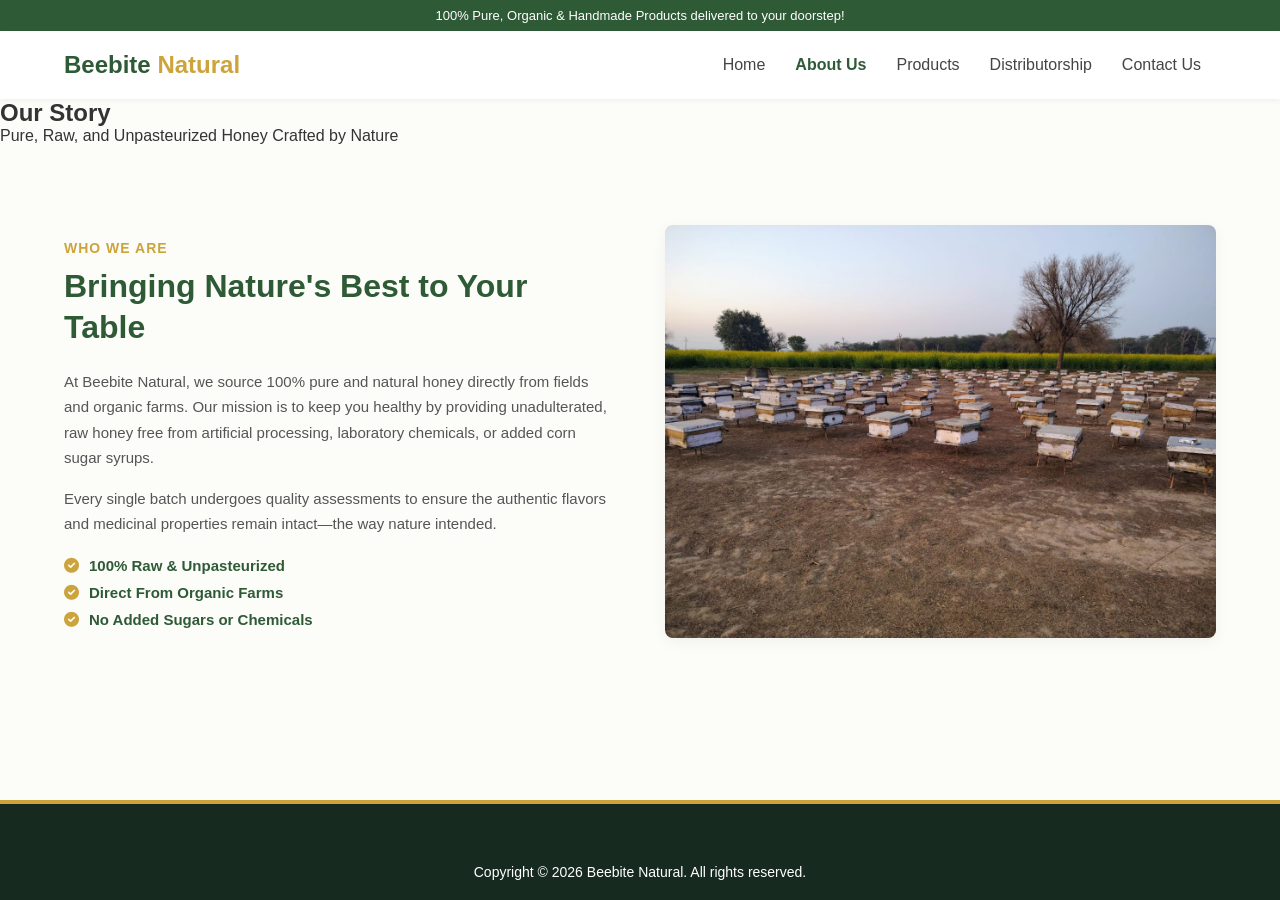
<file: about.html>
<!DOCTYPE html>
<html lang="en">
<head>
    <meta charset="UTF-8">
    <meta name="viewport" content="width=device-width, initial-scale=1.0">
    <title>About Us | Beebite Natural</title>
    <link rel="stylesheet" href="style.css">
    <link rel="stylesheet" href="https://cdnjs.cloudflare.com/ajax/libs/font-awesome/6.0.0/css/all.min.css">
</head>
<body>
    <header>
        <div class="top-bar"><p>100% Pure, Organic & Handmade Products delivered to your doorstep!</p></div>
        <div class="main-header">
            <div class="logo"><h1>Beebite <span>Natural</span></h1></div>
            
            <div class="menu-toggle" id="mobile-menu-btn" onclick="toggleMenu()">
                <i class="fas fa-bars"></i>
            </div>

            <nav id="nav-menu">
                <ul>
                    <li><a href="index.html">Home</a></li>
                    <li><a href="about.html" class="active">About Us</a></li>
                    <li><a href="index.html#products">Products</a></li>
                    <li><a href="distributorship.html">Distributorship</a></li>
                    <li><a href="contact.html">Contact Us</a></li>
                </ul>
            </nav>
        </div>
    </header>

    <div class="page-header">
        <h2>Our Story</h2>
        <p>Pure, Raw, and Unpasteurized Honey Crafted by Nature</p>
    </div>

    <section class="about-section">
        <div class="container about-grid">
            <div class="about-content">
                <span class="sub-title">Who We Are</span>
                <h2>Bringing Nature's Best to Your Table</h2>
                <p>At Beebite Natural, we source 100% pure and natural honey directly from fields and organic farms. Our mission is to keep you healthy by providing unadulterated, raw honey free from artificial processing, laboratory chemicals, or added corn sugar syrups.</p>
                <p>Every single batch undergoes quality assessments to ensure the authentic flavors and medicinal properties remain intact—the way nature intended.</p>
                
                <div class="about-features">
                    <div class="about-feat-item"><i class="fas fa-check-circle"></i> 100% Raw & Unpasteurized</div>
                    <div class="about-feat-item"><i class="fas fa-check-circle"></i> Direct From Organic Farms</div>
                    <div class="about-feat-item"><i class="fas fa-check-circle"></i> No Added Sugars or Chemicals</div>
                </div>
            </div>
            <div class="about-image">
                <img src="gallery1.jpg" alt="Beebite Natural Farm Image">
            </div>
        </div>
    </section>

    <footer>
        <div class="container text-center">
            <p>Copyright © 2026 Beebite Natural. All rights reserved.</p>
        </div>
    </footer>

    <script>
        function toggleMenu() {
            const navMenu = document.getElementById('nav-menu');
            navMenu.classList.toggle('show-menu');
        }
    </script>
</body>
</html>
</file>
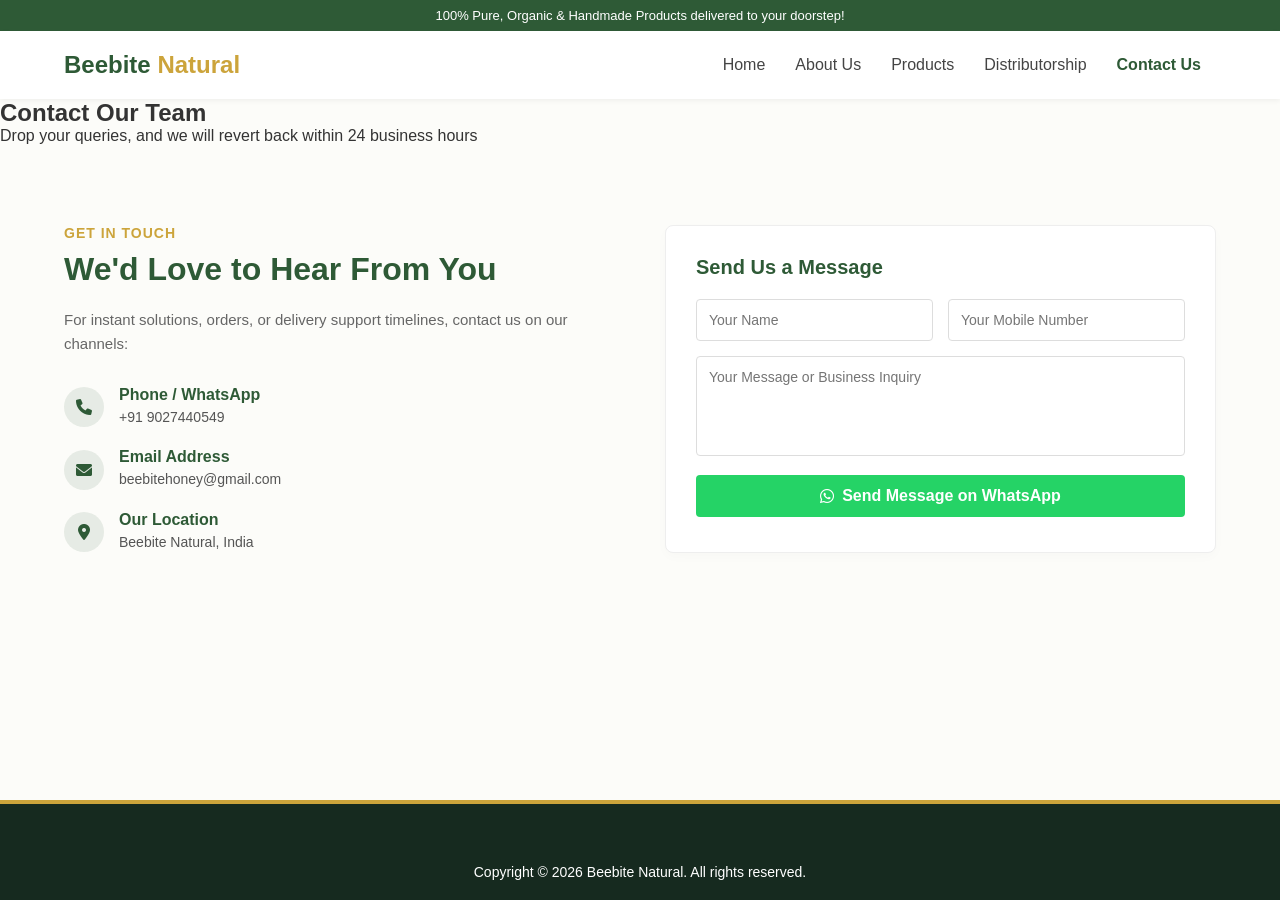
<file: contact.html>
<!DOCTYPE html>
<html lang="en">
<head>
    <meta charset="UTF-8">
    <meta name="viewport" content="width=device-width, initial-scale=1.0">
    <title>Contact Us | Beebite Natural</title>
    <link rel="stylesheet" href="style.css">
    <link rel="stylesheet" href="https://cdnjs.cloudflare.com/ajax/libs/font-awesome/6.0.0/css/all.min.css">
</head>
<body>
    <header>
        <div class="top-bar"><p>100% Pure, Organic & Handmade Products delivered to your doorstep!</p></div>
        <div class="main-header">
            <div class="logo"><h1>Beebite <span>Natural</span></h1></div>
            
            <div class="menu-toggle" id="mobile-menu-btn" onclick="toggleMenu()">
                <i class="fas fa-bars"></i>
            </div>

            <nav id="nav-menu">
                <ul>
                    <li><a href="index.html">Home</a></li>
                    <li><a href="about.html">About Us</a></li>
                    <li><a href="index.html#products">Products</a></li>
                    <li><a href="distributorship.html">Distributorship</a></li>
                    <li><a href="contact.html" class="active">Contact Us</a></li>
                </ul>
            </nav>
        </div>
    </header>

    <div class="page-header">
        <h2>Contact Our Team</h2>
        <p>Drop your queries, and we will revert back within 24 business hours</p>
    </div>

    <section class="contact-section">
        <div class="container contact-grid">
            <div class="contact-info-panel">
                <span class="sub-title">Get in Touch</span>
                <h2>We'd Love to Hear From You</h2>
                <p>For instant solutions, orders, or delivery support timelines, contact us on our channels:</p>
                
                <div class="contact-methods">
                    <div class="c-method-item">
                        <div class="c-icon"><i class="fas fa-phone"></i></div>
                        <div class="c-text">
                            <h4>Phone / WhatsApp</h4>
                            <p>+91 9027440549</p>
                        </div>
                    </div>
                    <div class="c-method-item">
                        <div class="c-icon"><i class="fas fa-envelope"></i></div>
                        <div class="c-text">
                            <h4>Email Address</h4>
                            <p>beebitehoney@gmail.com</p>
                        </div>
                    </div>
                    <div class="c-method-item">
                        <div class="c-icon"><i class="fas fa-map-marker-alt"></i></div>
                        <div class="c-text">
                            <h4>Our Location</h4>
                            <p>Beebite Natural, India</p>
                        </div>
                    </div>
                </div>
            </div>
            
            <div class="contact-form-panel">
                <h3>Send Us a Message</h3>
                <form onsubmit="sendContact(event)">
                    <div class="form-row">
                        <input type="text" id="cName" placeholder="Your Name" required>
                        <input type="tel" id="cPhone" placeholder="Your Mobile Number" required>
                    </div>
                    <textarea id="cMsg" placeholder="Your Message or Business Inquiry" required></textarea>
                    
                    <button type="submit" class="contact-submit-btn">
                        <i class="fab fa-whatsapp"></i> Send Message on WhatsApp
                    </button>
                </form>
            </div>
        </div>
    </section>

    <footer>
        <div class="container text-center">
            <p>Copyright © 2026 Beebite Natural. All rights reserved.</p>
        </div>
    </footer>

    <script>
        function toggleMenu() {
            const navMenu = document.getElementById('nav-menu');
            navMenu.classList.toggle('show-menu');
        }

        function sendContact(e) {
            e.preventDefault();
            let name = document.getElementById('cName').value;
            let phone = document.getElementById('cPhone').value;
            let msg = document.getElementById('cMsg').value;
            
            let text = `*New Contact Inquiry - BEEBITE NATURAL*%0A%0A` +
                       `*Name:* ${encodeURIComponent(name)}%0A` +
                       `*Phone:* ${encodeURIComponent(phone)}%0A` +
                       `*Message:* ${encodeURIComponent(msg)}`;
                       
            window.open(`https://wa.me/919027440549?text=${text}`, '_blank');
        }
    </script>
</body>
</html>
</file>
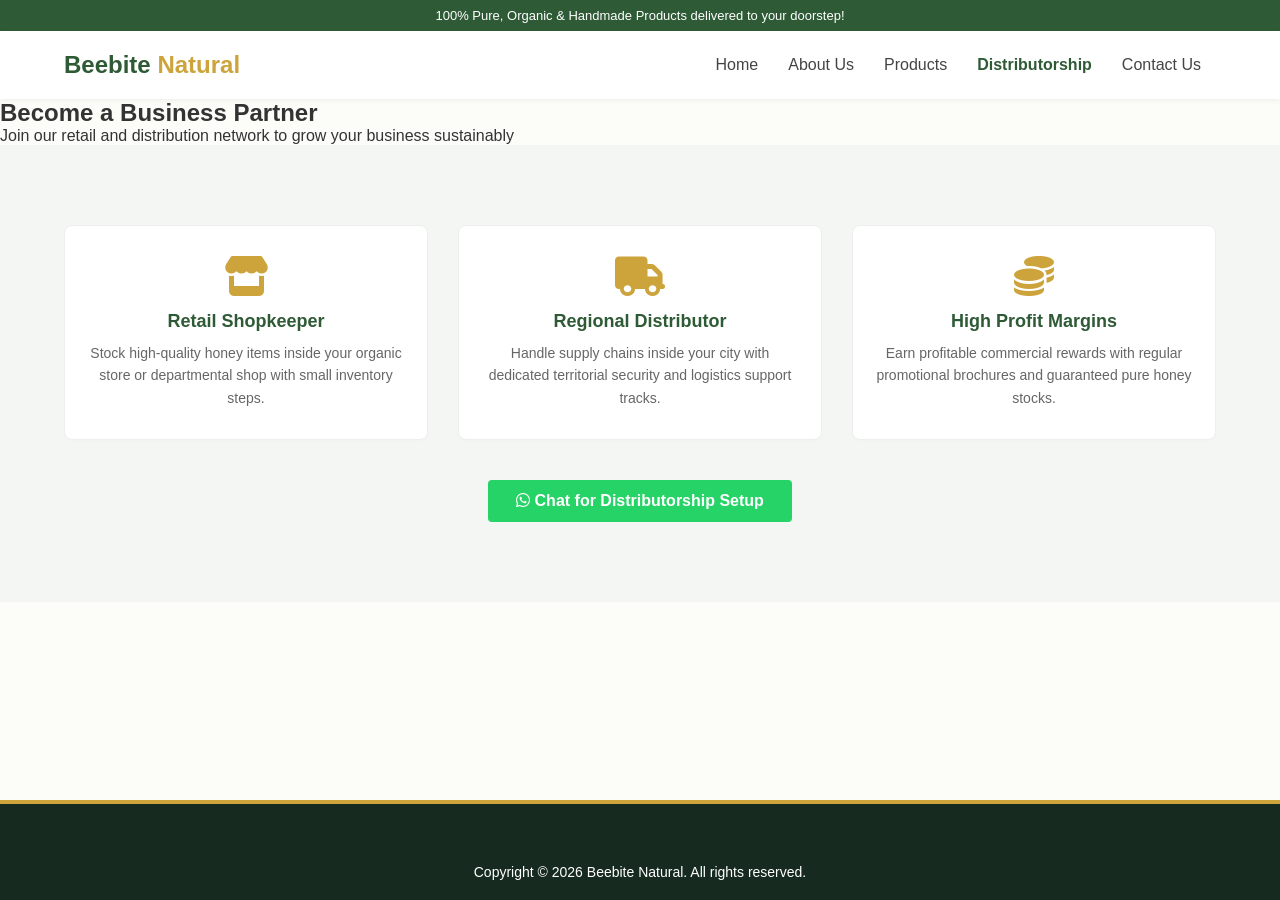
<file: distributorship.html>
<!DOCTYPE html>
<html lang="en">
<head>
    <meta charset="UTF-8">
    <meta name="viewport" content="width=device-width, initial-scale=1.0">
    <title>Distributorship | Beebite Natural</title>
    <link rel="stylesheet" href="style.css">
    <link rel="stylesheet" href="https://cdnjs.cloudflare.com/ajax/libs/font-awesome/6.0.0/css/all.min.css">
</head>
<body>
    <header>
        <div class="top-bar"><p>100% Pure, Organic & Handmade Products delivered to your doorstep!</p></div>
        <div class="main-header">
            <div class="logo"><h1>Beebite <span>Natural</span></h1></div>
            
            <div class="menu-toggle" id="mobile-menu-btn" onclick="toggleMenu()">
                <i class="fas fa-bars"></i>
            </div>

            <nav id="nav-menu">
                <ul>
                    <li><a href="index.html">Home</a></li>
                    <li><a href="about.html">About Us</a></li>
                    <li><a href="index.html#products">Products</a></li>
                    <li><a href="distributorship.html" class="active">Distributorship</a></li>
                    <li><a href="contact.html">Contact Us</a></li>
                </ul>
            </nav>
        </div>
    </header>

    <div class="page-header">
        <h2>Become a Business Partner</h2>
        <p>Join our retail and distribution network to grow your business sustainably</p>
    </div>

    <section class="distributor-section">
        <div class="container">
            <div class="distributor-grid">
                <div class="dist-card">
                    <i class="fas fa-store dist-icon"></i>
                    <h3>Retail Shopkeeper</h3>
                    <p>Stock high-quality honey items inside your organic store or departmental shop with small inventory steps.</p>
                </div>
                <div class="dist-card">
                    <i class="fas fa-truck dist-icon"></i>
                    <h3>Regional Distributor</h3>
                    <p>Handle supply chains inside your city with dedicated territorial security and logistics support tracks.</p>
                </div>
                <div class="dist-card">
                    <i class="fas fa-coins dist-icon"></i>
                    <h3>High Profit Margins</h3>
                    <p>Earn profitable commercial rewards with regular promotional brochures and guaranteed pure honey stocks.</p>
                </div>
            </div>
            
            <div class="dist-action-box">
                <a href="https://wa.me/919027440549?text=I%20am%20interested%20in%20Beebite%20Natural%20Distributorship" target="_blank" class="dist-btn">
                    <i class="fab fa-whatsapp"></i> Chat for Distributorship Setup
                </a>
            </div>
        </div>
    </section>

    <footer>
        <div class="container text-center">
            <p>Copyright © 2026 Beebite Natural. All rights reserved.</p>
        </div>
    </footer>

    <script>
        function toggleMenu() {
            const navMenu = document.getElementById('nav-menu');
            navMenu.classList.toggle('show-menu');
        }
    </script>
</body>
</html>
</file>
<file: style.css>
/* ================================================================= */
/* 1. BASE STYLES & RESET                                            */
/* ================================================================= */
* {
    margin: 0;
    padding: 0;
    box-sizing: border-box;
    font-family: 'Segoe UI', Tahoma, Geneva, Verdana, sans-serif;
}
body { 
    background-color: #fcfcf9 !important; 
    color: #333;
    min-height: 100vh;
    display: flex;
    flex-direction: column;
}
.container { width: 90%; max-width: 1200px; margin: 0 auto; }
.text-center { text-align: center; }
.text-gold { color: #cca43b !important; }
.sub-title { font-weight: bold; text-transform: uppercase; font-size: 14px; letter-spacing: 1px; color: #cca43b; display: block; margin-bottom: 10px; }

/* ================================================================= */
/* 2. HEADER & NAVIGATION (DESKTOP DEFAULT)                          */
/* ================================================================= */
.top-bar { background-color: #2e5a36; color: #fff; text-align: center; padding: 8px 10px; font-size: 13px; }
.main-header { display: flex; justify-content: space-between; align-items: center; padding: 20px 5%; background: #ffffff; box-shadow: 0 2px 5px rgba(0,0,0,0.05); position: relative; z-index: 1010; }
.logo h1 { font-size: 24px; color: #2e5a36; }
.logo h1 span { color: #cca43b; }

nav ul { display: flex; list-style: none; }
nav ul li a { text-decoration: none; color: #444; padding: 5px 15px; font-weight: 500; transition: color 0.3s; }
nav ul li a.active, nav ul li a:hover { color: #2e5a36; font-weight: bold; }

.header-icons { display: flex; align-items: center; gap: 20px; }
.header-icons a { text-decoration: none; color: #333; font-weight: bold; }
.whatsapp-btn { background-color: #25d366; color: white !important; padding: 6px 12px; border-radius: 4px; }
.cart-icon { cursor: pointer; color: #2e5a36 !important; }

/* Desktop par 3 lines button default hidden */
.menu-toggle, #mobile-menu-btn {
    display: none; 
    cursor: pointer;
    font-size: 24px;
    color: #2e5a36;
}

/* ================================================================= */
/* 3. HERO BANNER                                                    */
/* ================================================================= */
.hero-banner { position: relative; padding: 100px 20px; text-align: center; display: flex; align-items: center; justify-content: center; min-height: 400px; overflow: hidden; }
.hero-bg-slider { position: absolute; top: 0; left: 0; width: 100%; height: 100%; z-index: 1; }
.hero-bg-slider::after { content: ''; position: absolute; top: 0; left: 0; width: 100%; height: 100%; background: rgba(0, 0, 0, 0.45); z-index: 2; }
.hero-bg-slide { position: absolute; top: 0; left: 0; width: 100%; height: 100%; object-fit: cover; opacity: 0; transition: opacity 1s ease-in-out; z-index: 1; }
.hero-bg-slide.active { opacity: 1; }
.banner-content { position: relative; z-index: 3; max-width: 700px; margin: 0 auto; color: white; }
.banner-content h2 { font-size: 2.5rem; margin-bottom: 15px; text-shadow: 2px 2px 4px rgba(0,0,0,0.6); }
.btn { display: inline-block; padding: 12px 28px; background-color: #cca43b; color: white; text-decoration: none; border-radius: 4px; font-weight: bold; margin-top: 15px; }

/* ================================================================= */
/* 4. PRODUCTS SECTION                                               */
/* ================================================================= */
.products-section { 
    background-color: #fcfcf9 !important; 
    padding: 80px 0; 
    display: block;
    clear: both;
    position: relative;
}
.section-title { text-align: center; font-size: 28px; color: #2e5a36; margin-bottom: 10px; }
.section-subtitle { text-align: center; color: #777; margin-bottom: 40px; }
.products-grid { display: grid; grid-template-columns: repeat(auto-fit, minmax(280px, 1fr)); gap: 30px; }
.product-card { background: #fff !important; border: 1px solid #eee; border-radius: 8px; overflow: hidden; display: flex; flex-direction: column; justify-content: space-between; padding: 15px; transition: transform 0.3s; }
.product-card:hover { transform: translateY(-5px); }
.product-image, .product-image-slider-wrapper { position: relative; width: 100%; height: 220px; overflow: hidden; }
.product-slider { display: flex; transition: transform 0.4s ease-in-out; height: 100%; }
.product-image img, .product-slider img { min-width: 100%; max-width: 100%; height: 100%; object-fit: contain; }
.slider-btn { position: absolute; top: 50%; transform: translateY(-50%); background: rgba(0,0,0,0.3); color: white; border: none; padding: 8px 10px; cursor: pointer; border-radius: 50%; z-index: 2; }
.slider-btn.prev { left: 5px; }
.slider-btn.next { right: 5px; }
.product-info { padding: 15px 0 0 0; text-align: center; }
.product-info h3 { font-size: 15px; margin-bottom: 8px; }
.rating { color: #ffcc00; font-size: 12px; margin-bottom: 8px; }
.price { font-size: 18px; font-weight: bold; color: #2e5a36; margin-bottom: 12px; }
.price del { color: #777; font-size: 14px; margin-right: 8px; }
.add-to-cart-btn { width: 100%; padding: 10px; background: #2e5a36; color: white; border: none; border-radius: 4px; font-weight: bold; cursor: pointer; }
.add-to-cart-btn:hover { background: #cca43b; }

/* ================================================================= */
/* 5. FEATURES SECTION                                               */
/* ================================================================= */
.features-section { 
    padding: 60px 0; 
    background-color: #f4f6f4 !important; 
    display: block;
    clear: both;
    position: relative;
}
.features-grid { display: grid; grid-template-columns: repeat(auto-fit, minmax(220px, 1fr)); gap: 25px; text-align: center; }
.feature-item { padding: 20px; background: white !important; border-radius: 6px; box-shadow: 0 2px 4px rgba(0,0,0,0.02); }
.feature-icon { font-size: 30px; color: #cca43b; margin-bottom: 12px; }
.feature-item h3 { font-size: 18px; color: #2e5a36; margin-bottom: 8px; }
.feature-item p { font-size: 14px; color: #666; line-height: 1.5; }

/* ================================================================= */
/* 6. ABOUT SECTION                                                  */
/* ================================================================= */
.about-section {
    background-color: #fcfcf9 !important;
    padding: 80px 0;
    display: block;
    clear: both;
    position: relative;
}
.about-grid { display: grid; grid-template-columns: repeat(auto-fit, minmax(320px, 1fr)); gap: 50px; align-items: center; }
.about-image img { width: 100%; border-radius: 8px; box-shadow: 0 4px 15px rgba(0,0,0,0.05); }
.about-content h2 { font-size: 32px; color: #2e5a36; margin-bottom: 20px; line-height: 1.3; }
.about-content p { font-size: 15px; color: #555; line-height: 1.7; margin-bottom: 15px; }
.about-features { display: flex; flex-direction: column; gap: 10px; margin-top: 20px; }
.about-feat-item { font-weight: 600; color: #2e5a36; display: flex; align-items: center; gap: 10px; font-size: 15px; }
.about-feat-item i { color: #cca43b; }

/* ================================================================= */
/* 7. DISTRIBUTOR SECTION                                            */
/* ================================================================= */
.distributor-section {
    background-color: #f4f6f4 !important;
    padding: 80px 0;
    display: block;
    clear: both;
    position: relative;
}
.section-subtitle-dark { text-align: center; color: #555; max-width: 700px; margin: 0 auto 40px auto; line-height: 1.6; font-size: 15px; }
.distributor-grid { display: grid; grid-template-columns: repeat(auto-fit, minmax(280px, 1fr)); gap: 30px; }
.dist-card { background: white !important; border: 1px solid #eee; padding: 30px 20px; border-radius: 8px; text-align: center; box-shadow: 0 2px 5px rgba(0,0,0,0.01); }
.dist-icon { font-size: 40px; color: #cca43b; margin-bottom: 15px; }
.dist-card h3 { font-size: 18px; margin-bottom: 10px; color: #2e5a36; font-weight: bold; }
.dist-card p { font-size: 14px; color: #666; line-height: 1.6; }
.dist-action-box { text-align: center; margin-top: 40px; }
.dist-btn { display: inline-block; padding: 12px 28px; background-color: #25d366; color: white; text-decoration: none; border-radius: 4px; font-weight: bold; transition: background 0.3s; }
.dist-btn:hover { background-color: #1ebe57; }

/* ================================================================= */
/* 8. CONTACT SECTION                                                */
/* ================================================================= */
.contact-section {
    background-color: #fcfcf9 !important;
    padding: 80px 0;
    display: block;
    clear: both;
    position: relative;
}
.contact-grid { display: grid; grid-template-columns: 1fr 1fr; gap: 50px; }
.contact-info-panel h2 { font-size: 32px; color: #2e5a36; margin-bottom: 20px; }
.contact-info-panel p { color: #666; margin-bottom: 30px; line-height: 1.6; font-size: 15px; }
.contact-methods { display: flex; flex-direction: column; gap: 20px; }
.c-method-item { display: flex; gap: 15px; align-items: center; }
.c-icon { width: 40px; height: 40px; background: rgba(46,90,54,0.1); color: #2e5a36; border-radius: 50%; display: flex; align-items: center; justify-content: center; font-size: 16px; }
.c-text h4 { color: #2e5a36; font-size: 16px; margin-bottom: 2px; font-weight: bold; }
.c-text p { color: #555; margin: 0; font-size: 14px; }

.contact-form-panel { background: white !important; padding: 30px; border-radius: 8px; border: 1px solid #eee; box-shadow: 0 4px 12px rgba(0,0,0,0.02); }
.contact-form-panel h3 { color: #2e5a36; margin-bottom: 20px; font-size: 20px; font-weight: bold; }
.form-row { display: grid; grid-template-columns: 1fr 1fr; gap: 15px; }
.contact-form-panel input, .contact-form-panel textarea { width: 100%; padding: 12px; margin-bottom: 15px; border: 1px solid #ddd; border-radius: 4px; background: #fff; color: #333; font-size: 14px; }
.contact-form-panel textarea { height: 100px; resize: none; }
.contact-submit-btn { width: 100%; padding: 12px; background: #25d366; color: white; border: none; border-radius: 4px; font-weight: bold; cursor: pointer; font-size: 16px; display: flex; align-items: center; justify-content: center; gap: 8px; transition: background 0.3s; }
.contact-submit-btn:hover { background-color: #1ebe57; }

.content-wrapper { background-color: #fcfcf9 !important; display: block; clear: both; flex-grow: 1; }

/* ================================================================= */
/* 9. MODAL (CART POPUP)                                             */
/* ================================================================= */
.cart-modal { display: none; position: fixed; top: 0; left: 0; width: 100%; height: 100%; background: rgba(0,0,0,0.6); z-index: 2000; justify-content: center; align-items: center; }
.cart-modal-content { background: white !important; padding: 30px; border-radius: 8px; width: 90%; max-width: 500px; max-height: 85vh; overflow-y: auto; position: relative; }
.close-modal { position: absolute; top: 15px; right: 20px; font-size: 28px; cursor: pointer; color: #aaa; }
.cart-item { display: flex; justify-content: space-between; align-items: center; padding: 10px 0; border-bottom: 1px solid #eee; }
.cart-item-remove { color: #e74c3c; cursor: pointer; font-size: 14px; }
.cart-total-box { margin: 20px 0; text-align: right; color: #2e5a36; }
#checkoutForm h3 { margin-bottom: 15px; color: #2e5a36; border-top: 1px dashed #ccc; padding-top: 15px; }
#checkoutForm input, #checkoutForm textarea { width: 100%; padding: 10px; margin-bottom: 12px; border: 1px solid #ccc; border-radius: 4px; background: #fff; }
#checkoutForm textarea { height: 80px; resize: none; }
.place-order-btn { width: 100%; padding: 12px; background: #25d366; color: white; border: none; border-radius: 4px; font-weight: bold; cursor: pointer; }
.cart-modal.show-modal { display: flex !important; }

/* ================================================================= */
/* 10. FOOTER FIXED                                                   */
/* ================================================================= */
footer { 
    background-color: #1a211b !important; 
    color: #eeeeee !important; 
    padding: 60px 0 30px 0 !important; 
    margin-top: auto !important; 
    display: block !important;
    position: relative !important;
    clear: both !important; 
    width: 100% !important;
}
.footer-bottom { text-align: center; border-top: 1px solid #2d382f !important; padding-top: 20px; margin-top: 40px; font-size: 13px; color: #999999 !important; }

/* ================================================================= */
/* 11. MOBILE RESPONSIVE LOGIC                                      */
/* ================================================================= */
@media (max-width: 768px) {
    .main-header { 
        display: flex !important;
        flex-direction: row !important; 
        justify-content: space-between !important;
        align-items: center !important;
        padding: 15px 5% !important; 
    }
    
    .menu-toggle, #mobile-menu-btn { 
        display: block !important; 
        z-index: 1015;
    }

    nav {
        position: fixed !important;
        top: 0 !important;
        right: -100% !important; 
        width: 75% !important;
        height: 100vh !important;
        background: #ffffff !important;
        box-shadow: -5px 0 15px rgba(0,0,0,0.15) !important;
        transition: right 0.4s ease-in-out !important;
        z-index: 1005 !important;
        padding: 80px 20px 20px 20px !important;
    }

    nav.show-menu { right: 0 !important; }
    nav ul { flex-direction: column !important; gap: 15px !important; width: 100% !important; padding: 0 !important; }
    nav ul li { width: 100% !important; }
    nav ul li a { display: block !important; padding: 12px 15px !important; border-bottom: none !important; background: #f7faf7 !important; border-radius: 6px !important; color: #333 !important; }
    nav ul li a.active, nav ul li a:hover { background: rgba(46, 90, 54, 0.1) !important; color: #2e5a36 !important; }

    .header-icons { display: flex !important; flex-direction: row !important; gap: 12px !important; width: auto !important; }
    .whatsapp-btn { padding: 6px 10px !important; font-size: 12px !important; }
    .cart-icon { font-size: 14px !important; }

    .hero-banner { min-height: 280px; padding: 50px 15px; }
    .banner-content h2 { font-size: 1.8rem; }
    
    .products-section, .features-section, .about-section, .distributor-section, .contact-section { padding: 50px 0 !important; }
    .products-grid, .features-grid, .contact-grid, .footer-grid, .about-grid, .distributor-grid { grid-template-columns: 1fr !important; padding: 0 10px; }
    
    .form-row { grid-template-columns: 1fr !important; gap: 0; }
    .product-card { max-width: 350px; margin: 0 auto; }
    .product-image, .product-image-slider-wrapper { height: 190px; }
    footer { padding: 40px 0 20px 0 !important; }
}
/* ================================================================= */
/* OJAS NATURE STYLE PREMIUM FOOTER SYSTEM                           */
/* ================================================================= */
footer {
    background-color: #162a1f !important; /* Rich Dark Forest Green like Ojas */
    color: #ffffff !important;
    padding: 60px 0 20px 0 !important;
    font-size: 14px;
    border-top: 4px solid #cca43b; /* Honey Gold Top Border */
}

.footer-container {
    display: grid;
    grid-template-columns: 2fr 1.2fr 1.2fr 1.5fr; /* Professional multi-column asymmetry */
    gap: 40px;
    width: 90%;
    max-width: 1200px;
    margin: 0 auto;
    padding-bottom: 40px;
}

.footer-column h3 {
    color: #cca43b; /* Gold Headings */
    font-size: 18px;
    font-weight: 600;
    margin-bottom: 25px;
    position: relative;
    text-transform: uppercase;
    letter-spacing: 0.5px;
}

/* Heading Underline like premium organic stores */
.footer-column h3::after {
    content: '';
    position: absolute;
    left: 0;
    bottom: -8px;
    width: 40px;
    height: 2px;
    background-color: #cca43b;
}

.footer-column p {
    color: #bdc3c7;
    line-height: 1.8;
    margin-bottom: 15px;
}

.footer-column ul {
    list-style: none;
    padding: 0;
    margin: 0;
}

.footer-column ul li {
    margin-bottom: 12px;
}

.footer-column ul li a {
    color: #bdc3c7;
    text-decoration: none;
    transition: all 0.3s ease;
    display: inline-block;
}

/* Hover effects like Ojas Nature */
.footer-column ul li a:hover {
    color: #cca43b;
    transform: translateX(5px);
}

/* Premium Contact List Items */
.footer-contact-info li {
    display: flex;
    align-items: flex-start;
    gap: 12px;
    color: #bdc3c7;
    line-height: 1.6;
}

.footer-contact-info li i {
    color: #cca43b;
    margin-top: 4px;
}

/* Luxury Social Badges */
.social-icons {
    display: flex;
    gap: 12px;
    margin-top: 20px;
}

.social-icons a {
    width: 38px;
    height: 38px;
    background: rgba(255, 255, 255, 0.05);
    color: #ffffff;
    border-radius: 50%;
    display: flex;
    align-items: center;
    justify-content: center;
    transition: all 0.3s ease;
    border: 1px solid rgba(255, 255, 255, 0.1);
}

.social-icons a:hover {
    background: #cca43b;
    color: #162a1f;
    transform: translateY(-3px);
    border-color: #cca43b;
}

/* Bottom Bar Adjustment */
.footer-bottom {
    border-top: 1px solid rgba(255, 255, 255, 0.08);
    padding-top: 25px;
    margin-top: 20px;
    width: 90%;
    max-width: 1200px;
    margin-left: auto;
    margin-right: auto;
    display: flex;
    justify-content: space-between;
    align-items: center;
    flex-wrap: wrap;
    gap: 15px;
}

.footer-bottom p {
    color: #7f8c8d;
    font-size: 13px;
}

.payment-gateways {
    display: flex;
    gap: 10px;
    color: #7f8c8d;
    font-size: 22px;
}

.payment-gateways i:hover {
    color: #cca43b;
    transition: color 0.3s;
}

/* Mobile Responsiveness for Footer */
@media (max-width: 768px) {
    .footer-container {
        grid-template-columns: 1fr !important;
        gap: 35px;
        text-align: left;
    }
    .footer-bottom {
        flex-direction: column !important;
        text-align: center;
        gap: 20px;
    }
}
</file>
